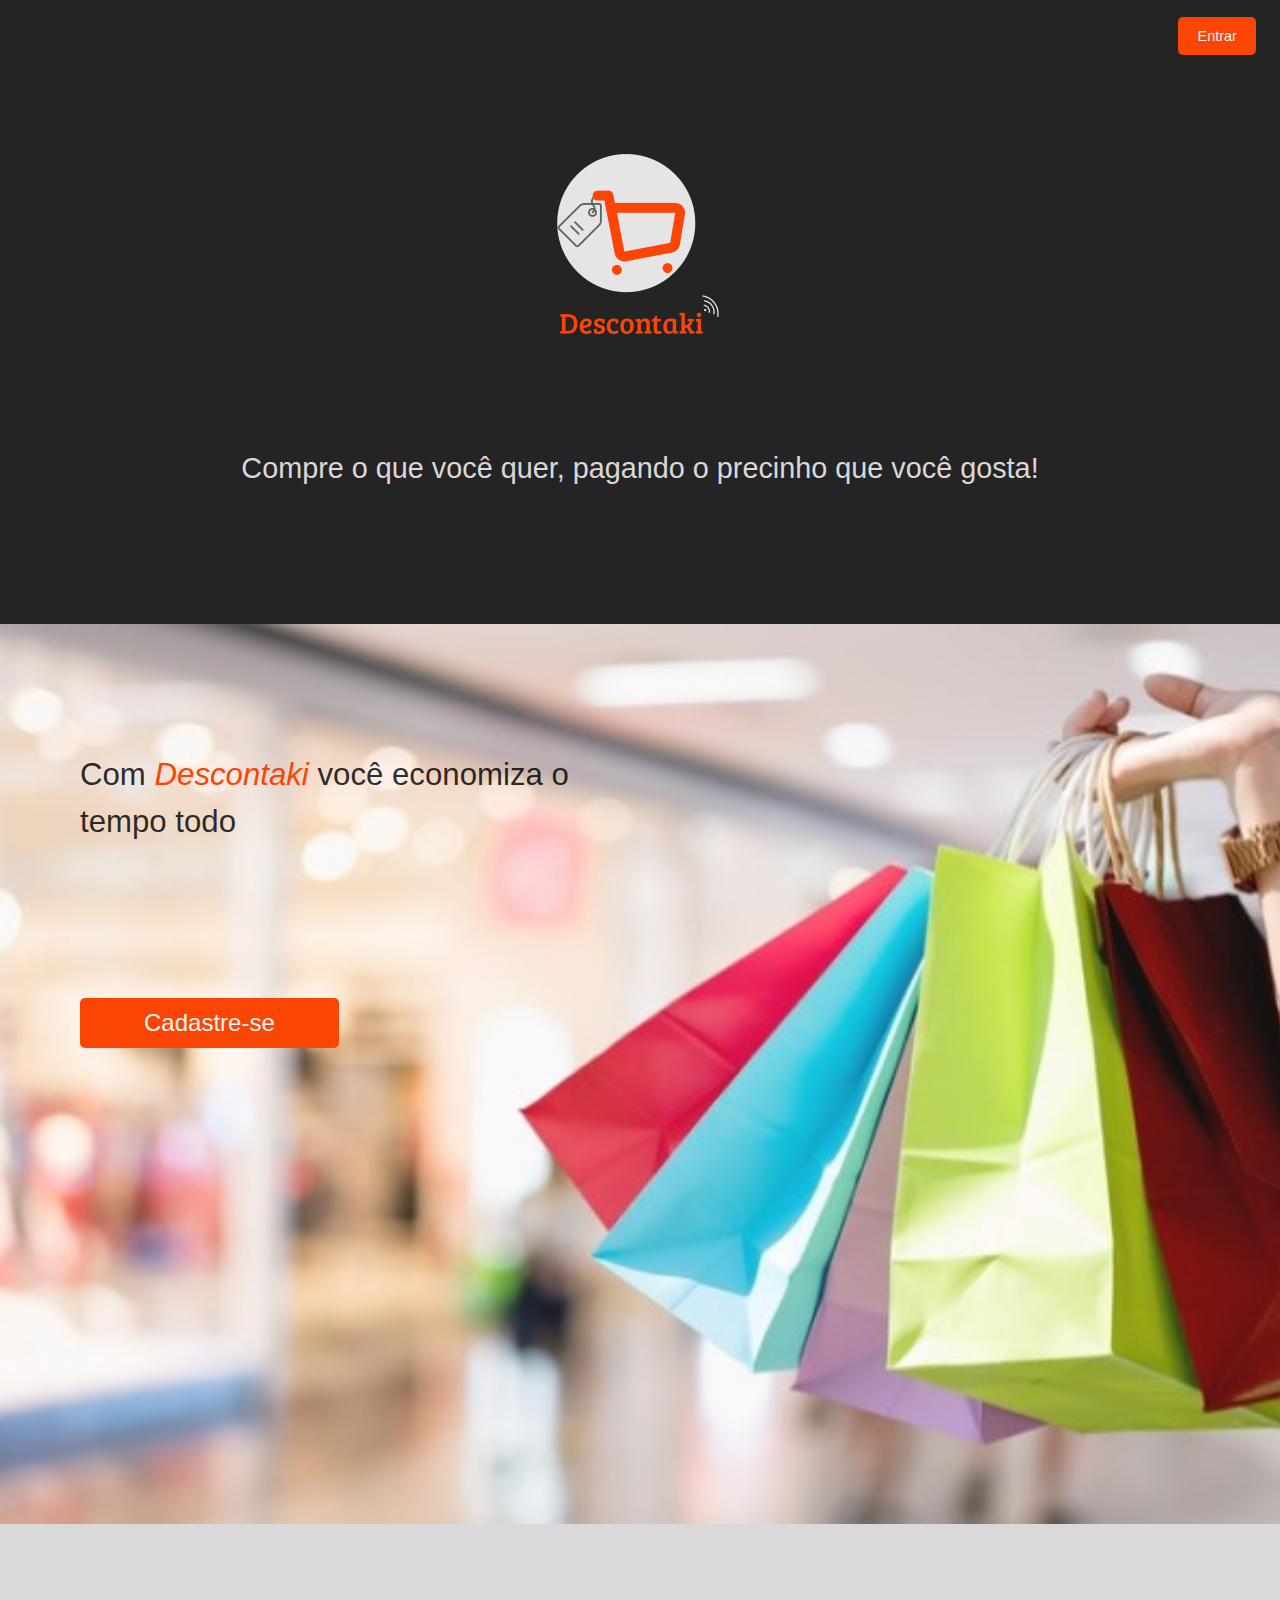
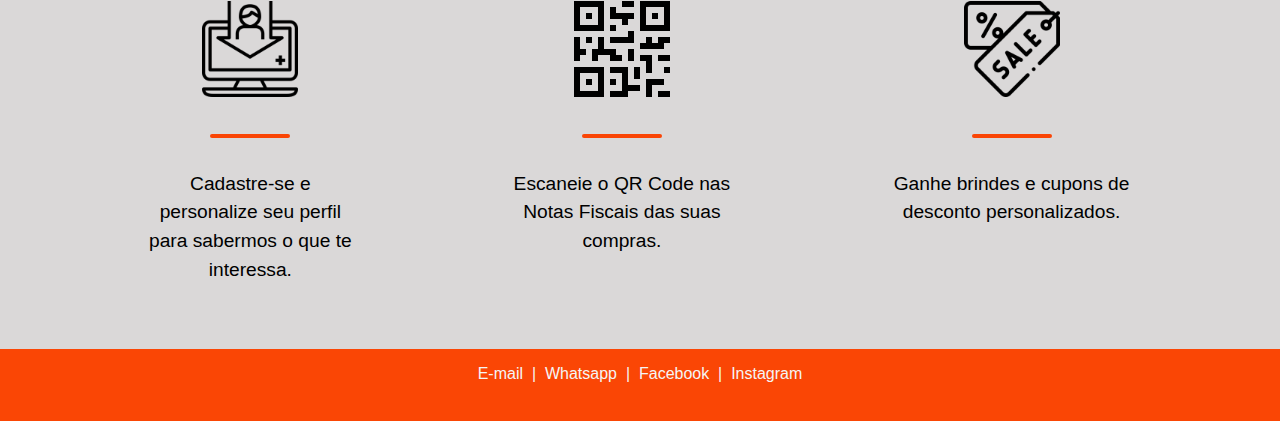
<file: DescontAki-master/index.html>
<!DOCTYPE html>
<html lang="pt-br">

<head>
    <meta charset="UTF-8">
    <meta name="viewport" content="width=device-width, initial-scale=1.0">

    <link href="./style/index.css" rel="stylesheet">
    <link href="./style/main.css" rel="stylesheet">
    <link rel="icon" href="img/Icon.png" type="image/x-icon" />

    <title>Descontaki</title>
</head>

<body>
    <header>
        <nav>
            <a class="btn1" href="./login.html">Entrar</a>
        </nav>
    </header>

    <section id="parte1">
        <div id="imgLogo">
            <img src="img/logo.png" alt="Descontaki">
        </div>
        <div id="msg">
            Compre o que você quer, pagando o precinho que você gosta!
        </div>
    </section>

    <section id="parte2">
        <div id="msg2">
            Com <span>Descontaki </span> você economiza o tempo todo
        </div>
        <a class="btn2" href="cadastro.html">Cadastre-se</a>
    </section>


    <section id="parte3">

        <div id="iconeCadastro">
            <img class="icones" src="./img/imgCadastro.png" alt="ícone promoção">
            <p class="txtIcones">Cadastre-se e personalize seu perfil para sabermos o que te interessa. </p>
        </div>
        <!-- Ícones feitos por <a href="https://www.flaticon.com/br/autores/ddara" title="dDara">dDara</a> from <a href="https://www.flaticon.com/br/" title="Flaticon"> www.flaticon.com</a> -->
        <div id="iconeCode">
            <img class="icones" src="./img/imgCode.png" alt="ícone eventos">
            <p class="txtIcones">Escaneie o QR Code nas Notas Fiscais das suas compras.</p>
        </div>
        <!-- Ícones feitos por <a href="https://www.flaticon.com/br/autores/pixelmeetup" title="Pixelmeetup">Pixelmeetup</a> from <a href="https://www.flaticon.com/br/" title="Flaticon"> www.flaticon.com</a> -->

        <div id="iconeCupons">
            <img class="icones" src="./img/imgCupons.png" alt="ícone cupons">
            <p class="txtIcones"> Ganhe brindes e cupons de desconto personalizados.</p>
        </div>

    </section>
   

    <footer>
        <a href="mailto:contatodescontaki@descontaki.com">E-mail </a> &nbsp;|&nbsp;
        <a href="https://api.whatsapp.com/send?phone=5581999999999&text=sua%20mensagem" target="_blank"> Whatsapp</a>
        &nbsp;|&nbsp;
        <a href="http://www.facebook.com.br" target="_blank"> Facebook </a> &nbsp;|&nbsp;
        <a href="http://www.instagram.com.br" target="_blank"> Instagram </a>
    </footer>

</body>

</html>
</file>
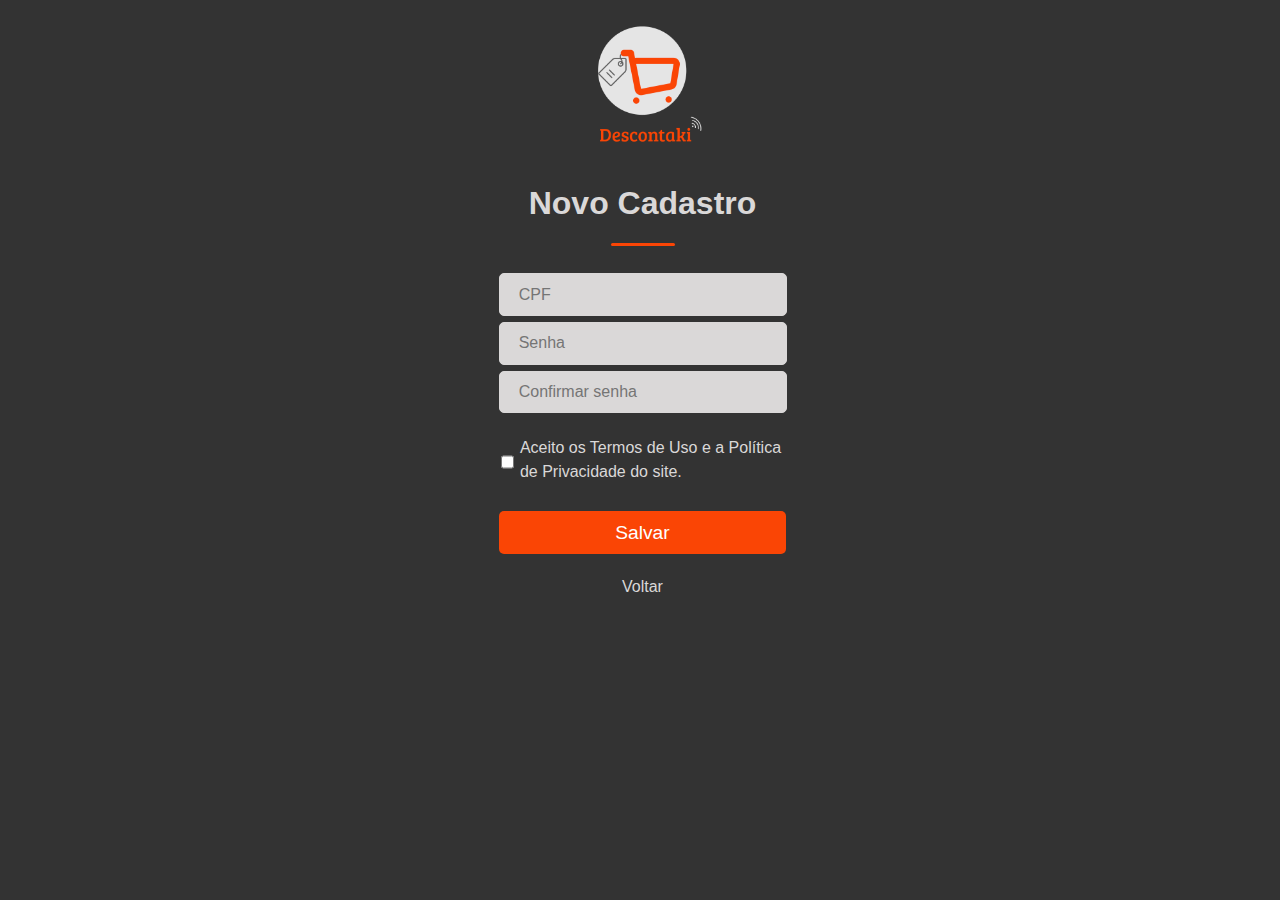
<file: DescontAki-master/cadastro.html>
<!DOCTYPE html>
<html lang="pt-br">

<head>
    <meta charset="UTF-8">
    <meta name="viewport" content="width=device-width, initial-scale=1.0">

    <link href="./style/main.css" rel="stylesheet">
    <link href="./style/loginEcadastro.css" rel="stylesheet">
    <link rel="icon" href="img/Icon.png" type="image/x-icon" />
    <link rel="stylesheet" href="./style/Modal.css">
    <link href="./style/global.css" rel="stylesheet">

    <title>Cadastro</title>
</head>

<body>
    <div id="loading">
        <img id="loading-image" src="img/load.gif" alt="Loading..." />
    </div>
    <div class="form">
        <div id="imgLogo">
            <img id="logo" src="img/logo.png" alt="Descontaki">
        </div>

        <h1>Novo Cadastro</h1>
        <input class="dados" type="text" name="cpf" data-js="cpf" id="CPF" placeholder="CPF"> <br>
        <input class="dados" id="senha" type="password" placeholder="Senha"> <br>
        <input class="dados" id="confirmarSenha" type="password" placeholder="Confirmar senha"> <br>
        <div id="divCheck">
            <input id="check" type="checkbox">
            <label for="check"> Aceito os Termos de Uso e a Política de Privacidade do site.</label>
        </div>

        <div id="divBtnLink">
            <a class="btnOrangeL" id="cadastrar" href="#">Salvar</a> <br>
        </div>
        <!--Inicio do modal-->
        <div id="modal-ativar" class="modal-container">
            <div class="modal">
                <div class="modal-body">
                    <h3 id="msgErro" class="subtitulo"></h3>
                </div>
            </div>
        </div>
        <!--Fim do modal-->
        <a class="links" href="login.html">Voltar</a><br><br>
    </div>
    <script src="./JS/mascaraCadastro.js"></script>
    <script src="./JS/cadastrar.js"></script>
</body>

</html>
</file>
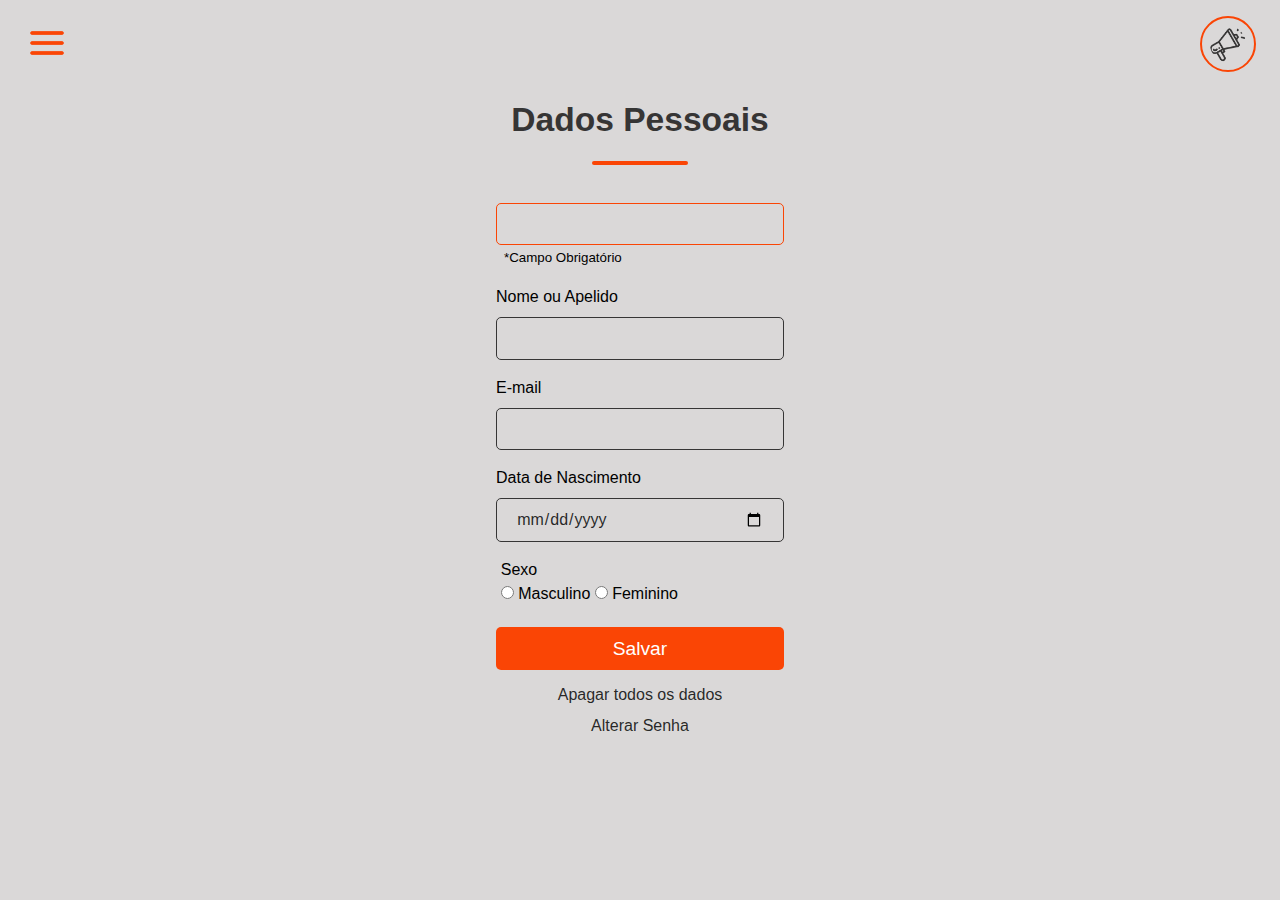
<file: DescontAki-master/dadosPessoais.html>
<!DOCTYPE html>
<html lang="pt-br">

<head>
    <meta charset="UTF-8">
    <meta name="viewport" content="width=device-width, initial-scale=1.0">
    
    <link href="./style/main.css" rel="stylesheet">
    <link href="./style/menu.css" rel="stylesheet">
    <link href="./style/dadosPessoais.css" rel="stylesheet">
    <link rel="icon" href="img/Icon.png" type="image/x-icon" />
    <link href="./style/global.css" rel="stylesheet">

    <title>Dados Pessoais</title>
</head>
<body onload="preencherCampos()">
    <div id="loading">
        <img id="loading-image" src="img/load.gif" alt="Loading..." />
    </div>
    
    <header>
        <input type="checkbox" id="checkMenu">
        <label id="labelCheckMenu" for="checkMenu">
            <img id="imgMenu" src="img/menu.png" alt="menu">
        </label>

        <nav>
            <ul>
                <li><a class="itensMenu" href="home.html">&nbsp;Início</a></li>
                <li>
                    <a class="itensMenu" href="notaFiscal.html">&nbsp;Incluir Nota Fiscal</a>
                </li>
                <li><a class="itensMenu" href="dadosPessoais.html">&nbsp;Dados Pessoais</a></li>
                <li><a class="itensMenu" href="meusCupons.html">&nbsp;Meus Cupons</a></li>
                <li><a class="itensMenu" href="minhasEconomias.html">&nbsp;Minhas Economias</a></li>
                <li><a class="itensMenu" href="login.html">&nbsp;Sair</a></li>
            </ul>
        </nav>
        
        <div id="divStorie">
            <button id="btnStorie" onclick="abrirStorie()">
                <img id="imgStorie" src="./img/imgStorie.png" alt="Stories">
            </button>
        </div>
        
    </header>
    <section id="centro">
        <h1>Dados Pessoais</h1>
        
        <div id="form">
            <div id="divCpf">
                <input id="cpf"class="camposForm" type="text" disabled> 
                <small>*Campo Obrigatório</small>
            </div>
            <div class="divLabelInput">
                <label for="nome">Nome ou Apelido</label>
                <input class="camposForm" id="nome" type="text"> 
            </div>
            <div class="divLabelInput">
                <label for="email">E-mail</label>          
                <input class="camposForm" id="email" type="email"> 
            </div>
            <div class="divLabelInput">
                <label for="nascimento">Data de Nascimento</label>
                <input class="camposForm" id="nascimento" type="date">
            </div>
            <div id="divSexo">
                <label for="sexo" id="sexo">Sexo</label> <br>
                <input type="radio" id="M" name="sexo" value="m" onchange="localStorage.setItem('sexo','M')"> Masculino
                <input type="radio" id="F" name="sexo" value="f" onchange="localStorage.setItem('sexo','F')"> Feminino
            </div>
            
            <div id="divBtnLink">
                <a class="btnOrangeL" onclick="salvarDados()">Salvar</a> <br>
            </div>
            <div class="separacao">
                <a class="links" href="#" onclick="limparDados()">Apagar todos os dados</a> <br>
            </div>
            <div class="separacao">
                <a class="links" href="#">Alterar Senha</a> <br>
            </div>
            
        </div>       
    </section>
    <footer></footer>
    <script src="./JS/dadosPessoais.js"></script>
    <script src="./JS/storie.js"></script>
</body>
</html>
</file>
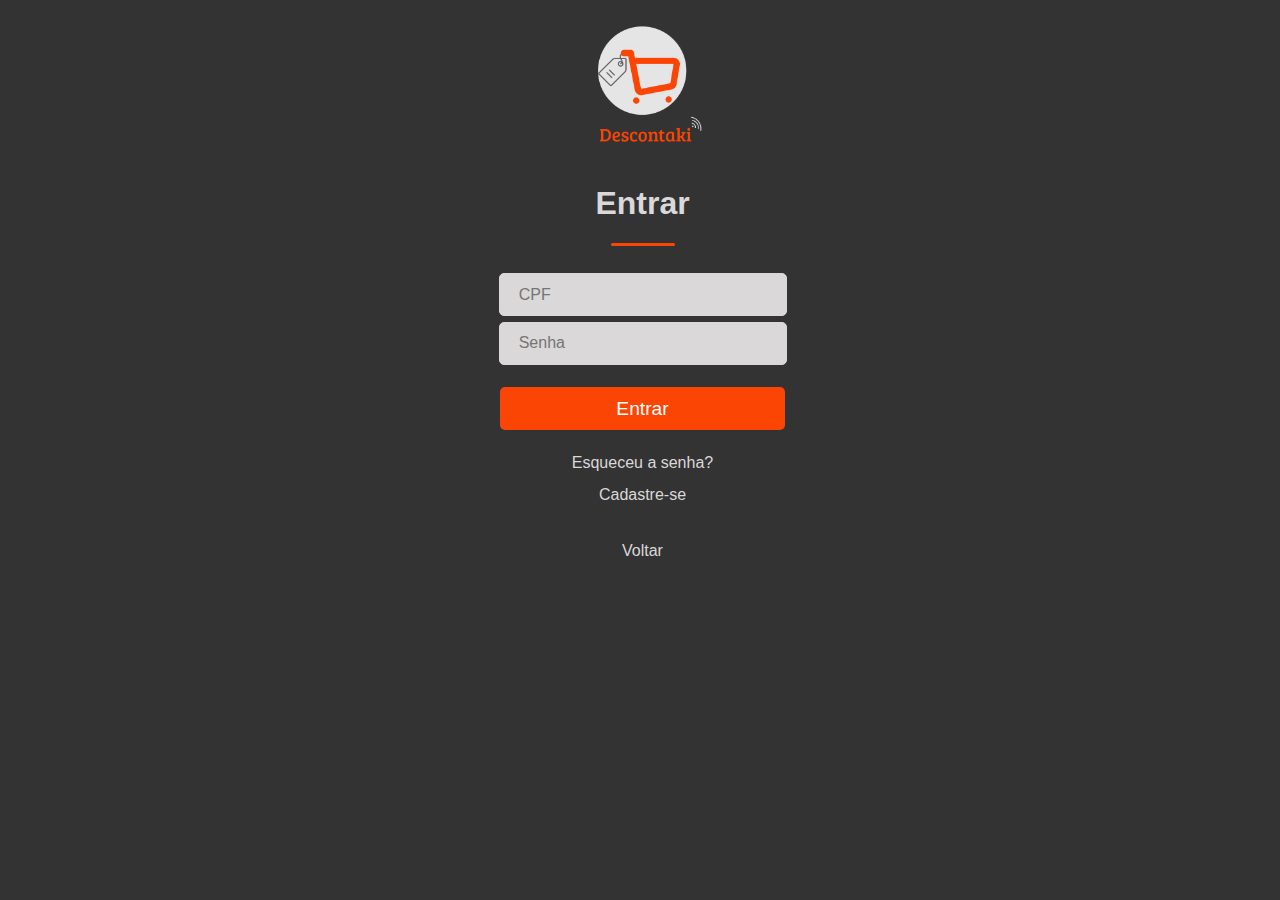
<file: DescontAki-master/login.html>
<!DOCTYPE html>
<html lang="pt-br">

<head>
    <meta charset="UTF-8">
    <meta name="viewport" content="width=device-width, initial-scale=1.0">
    
    <link href="./style/main.css" rel="stylesheet">
    <link href="./style/loginEcadastro.css" rel="stylesheet">
    <link rel="stylesheet" href="./style/Modal.css">
    <link rel="icon" href="img/Icon.png" type="image/x-icon" />
    <link href="./style/global.css" rel="stylesheet">

    <title>Login</title>
</head>

<body>
    <div id="loading">
        <img id="loading-image" src="img/load.gif" alt="Loading..." />
    </div>
    <div class="form">
    <div id="imgLogo">                                  
        <img id="logo"src="img/logo.png" alt="Descontaki">                    
    </div>
   
   
        <h1>Entrar</h1>
        <input class="dados" type="text" name="cpf" data-js="cpf" id="CPF" placeholder="CPF"> <br>
        <input class="dados" type="password" id="senha" placeholder="Senha"> <br>
        <div id="divBtnLink">
            <a class="btnOrangeL" id="logar" href="#">Entrar</a> <br>
        </div>
        <div class="separacao"><a class="links" href="#">Esqueceu a senha?</a> <br></div>
        <div class="separacao"><a class="links" href="cadastro.html">Cadastre-se</a><br><br></div>
        <div class="separacao"><a class="links" href="index.html">Voltar</a><br></div>
        <!--Inicio do modal-->
        <div id="modal-ativar" class="modal-container">
            <div class="modal">
                <div class="modal-body">
                    <h3 id="msgErro" class="subtitulo"></h3>
                </div>
            </div>
        </div>
        <!--Fim do modal-->
    </div> 
    <script src="./JS/mascaraLogin.js"></script>
    <script src="./JS/logar.js"></script>
</body>

</html>
</file>
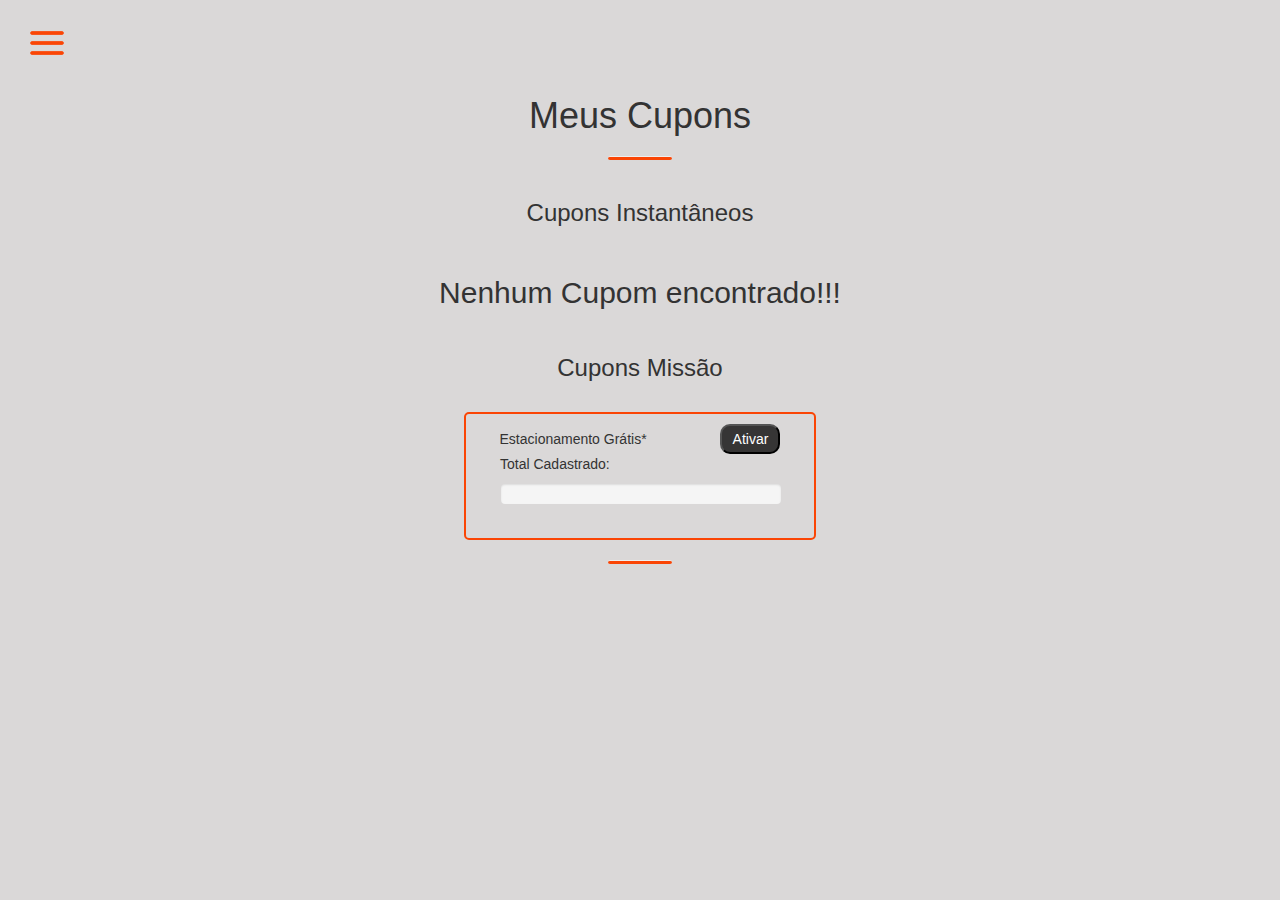
<file: DescontAki-master/meusCupons.html>
<!DOCTYPE html>
<html lang="pt-br">

<head>
    <meta charset="UTF-8">
    <meta name="viewport" content="width=device-width, initial-scale=1.0">

    <link href="./style/main.css" rel="stylesheet">
    <link href="./style/menu.css" rel="stylesheet">
    <link href="./style/meusCupons.css" rel="stylesheet">
    <link rel="icon" href="img/Icon.png" type="image/x-icon" />
    <link rel="stylesheet" href="https://maxcdn.bootstrapcdn.com/bootstrap/3.4.1/css/bootstrap.min.css">
    <link href="./style/global.css" rel="stylesheet">
    <script src="https://ajax.googleapis.com/ajax/libs/jquery/3.5.1/jquery.min.js"></script>
    <script src="https://maxcdn.bootstrapcdn.com/bootstrap/3.4.1/js/bootstrap.min.js"></script>

    <title>Meus Cupons</title>
</head>

<body>
    <div id="loading">
        <img id="loading-image" src="img/load.gif" alt="Loading..." />
    </div>
    <header>
        <input type="checkbox" id="checkMenu">
        <label id="labelCheckMenu" for="checkMenu">
            <img id="imgMenu" src="img/menu.png" alt="menu">
        </label>

        <nav id="navMenu">
            <ul>
                <li><a class="itensMenu" href="home.html">&nbsp;Início</a></li>
                <li>
                    <a class="itensMenu" href="notaFiscal.html">&nbsp;Incluir Nota Fiscal</a>
                </li>
                <li><a class="itensMenu" href="dadosPessoais.html">&nbsp;Dados Pessoais</a></li>
                <li><a class="itensMenu" href="meusCupons.html">&nbsp;Meus Cupons</a></li>
                <li><a class="itensMenu" href="minhasEconomias.html">&nbsp;Minhas Economias</a></li>
                <li><a class="itensMenu" href="login.html">&nbsp;Sair</a></li>
            </ul>
        </nav>

    </header>
    <section id="centro">
        <div id="inst">
            <h1 id="title">Meus Cupons</h1>
            <hr>
            <h3>Cupons Instantâneos</h3>
            <br>
    </section>
    <div class="couponsMissions">
        <h3>Cupons Missão</h3>
        <br>
        <div class="contentCouponMissios">
            <label>Estacionamento Grátis*</label>
            <button id="generateCode" onclick="generateCode()">Ativar</button>
            <br>
            <label id="amount">Total Cadastrado: <strong id="totalCadastrado"></strong></label>
            <div class="container">
                <div class="progress">
                    <div class="progress-bar progress-bar-striped progress-bar-animated" role="progressbar">
                    </div>
                </div>
            </div>
            <strong id="goalValue"></strong>
            <div id="showCode"></div>
        </div>
    </div>
    <hr>

    <footer></footer>
    <script src="./JS/meusCupons.js"></script>
    <script src="./JS/storie.js"></script>
</body>

</html>
</file>
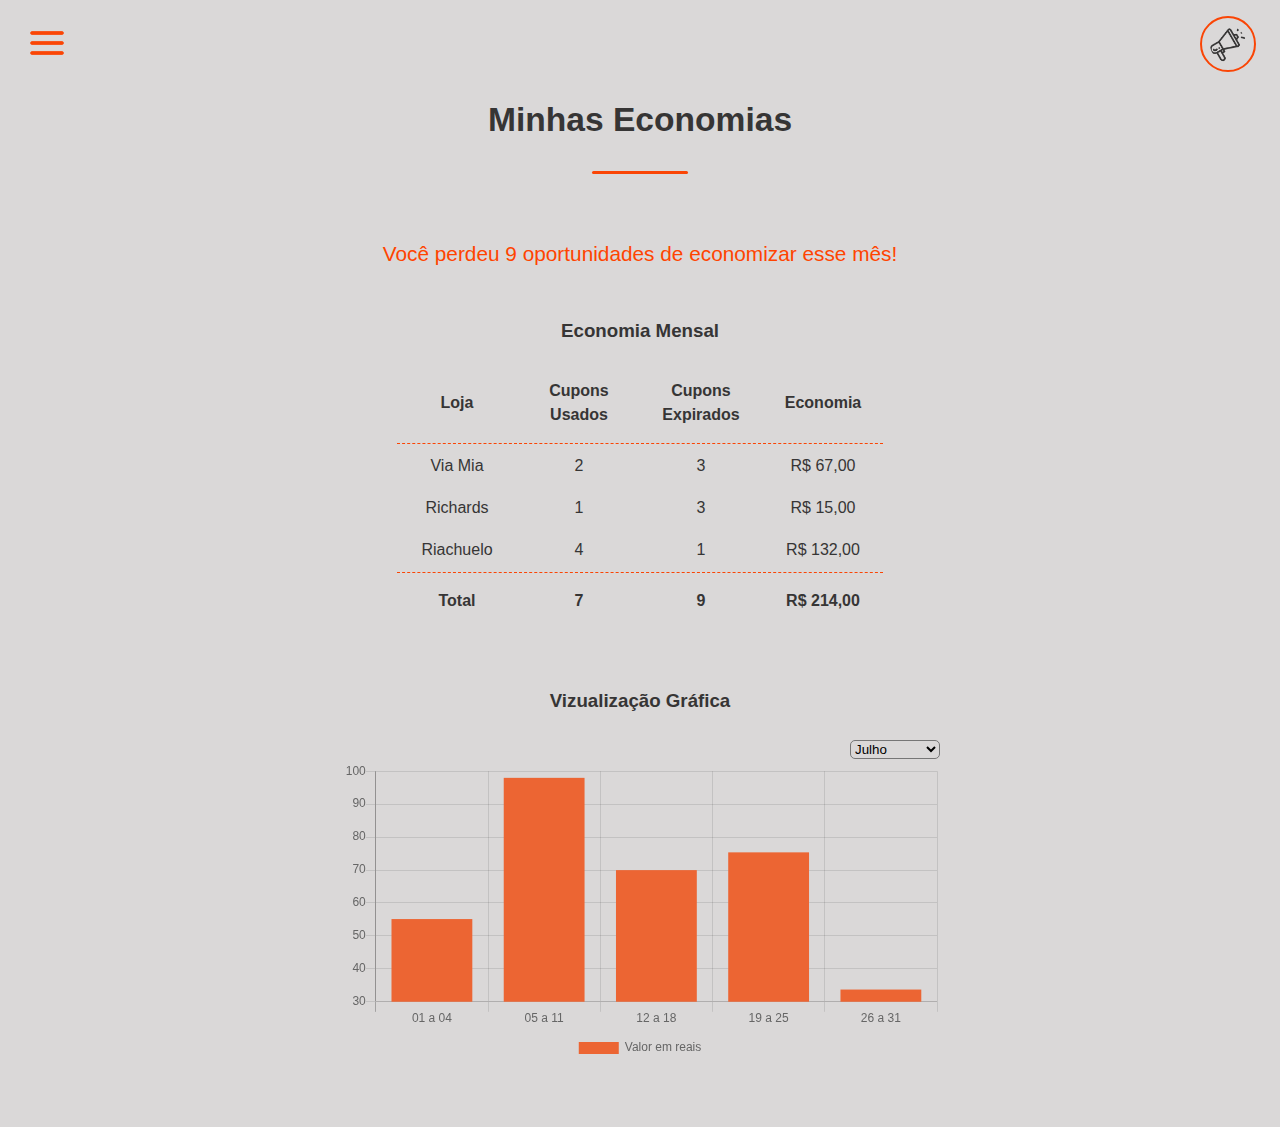
<file: DescontAki-master/minhasEconomias.html>
<!DOCTYPE html>
<html lang="pt-br">

<head>
    <meta charset="UTF-8">
    <meta name="viewport" content="width=device-width, initial-scale=1.0">
    
    <link href="./style/main.css" rel="stylesheet">
    <link href="./style/menu.css" rel="stylesheet">
    <link href="./style/minhasEconomias.css" rel="stylesheet">
    <link rel="stylesheet" href="./style/grafico2.css">
    <link rel="icon" href="img/Icon.png" type="image/x-icon" />

    <title>Minhas Economias</title>
</head>
<body>
    <header>
        <input type="checkbox" id="checkMenu">
        <label id="labelCheckMenu" for="checkMenu">
            <img id="imgMenu" src="img/menu.png" alt="menu">
        </label>

        <nav>
            <ul>
                <li><a class="itensMenu" href="home.html">&nbsp;Início</a></li>
                <li>
                    <a class="itensMenu" href="notaFiscal.html">&nbsp;Incluir Nota Fiscal</a>
                </li>
                <li><a class="itensMenu" href="dadosPessoais.html">&nbsp;Dados Pessoais</a></li>
                <li><a class="itensMenu" href="meusCupons.html">&nbsp;Meus Cupons</a></li>
                <li><a class="itensMenu" href="minhasEconomias.html">&nbsp;Minhas Economias</a></li>
                <li><a class="itensMenu" href="login.html">&nbsp;Sair</a></li>
            </ul>
        </nav>

        <div id="divStorie">
            <button id="btnStorie" onclick="abrirStorie()">
                <img id="imgStorie" src="./img/imgStorie.png" alt="Stories">
            </button>
        </div>    
    </header>
    <section id="centro">
        <h1>Minhas Economias</h1>
        <h4 class="blinking">Você perdeu 9 oportunidades de economizar esse mês!</h4>
        <div id="divTabela"> 
            <table>
                <caption><h3>Economia Mensal</h3></caption>
                <thead>
                    <th> Loja </th>
                    <th> Cupons Usados </th>
                    <th> Cupons Expirados </th>
                    <th> Economia </th>
                </thead>
                <tr>
                    <td> Via Mia </td>
                    <td>2</td>
                    <td>3</td>
                    <td>R$ 67,00</td>
                    
                </tr>
                <tr>
                    <td> Richards </td>
                    <td>1</td>
                    <td>3</td>
                    <td>R$ 15,00</td>

                </tr>
                <tr>
                    <td> Riachuelo </td>
                    <td>4</td>
                    <td>1</td>
                    <td>R$ 132,00</td>
                </tr>
                <tfoot>
                    <td> Total </td>
                    <td>7</td>
                    <td>9</td>
                    <td>R$ 214,00</td>
                </tfoot>
            </table> 
        </div>
        
        <div class="container">
            <h3>Vizualização Gráfica</h3> <br>
            <select name="meses" id="meses">
                <option value="01">Janeiro</option>
                <option value="02">Fevereiro</option>
                <option value="03">Março</option>
                <option value="04">Abril</option>
                <option value="05">Maio</option>
                <option value="06">Junho</option>
                <option value="07">Julho</option>
                <option value="08">Agosto</option>
                <option value="09">Setembro</option>
                <option value="10">Outubro</option>
                <option value="11">Novembro</option>
                <option value="12">Dezembro</option>
            </select>
            <canvas id="chart"></canvas>
        </div>  
    </section>

    <footer></footer>
    <script src="./JS/storie.js"></script>
    <script src="./JS/Chart.js"></script>
    <script src="JS/grafico2.js"></script>    
</body>
</html>
</file>
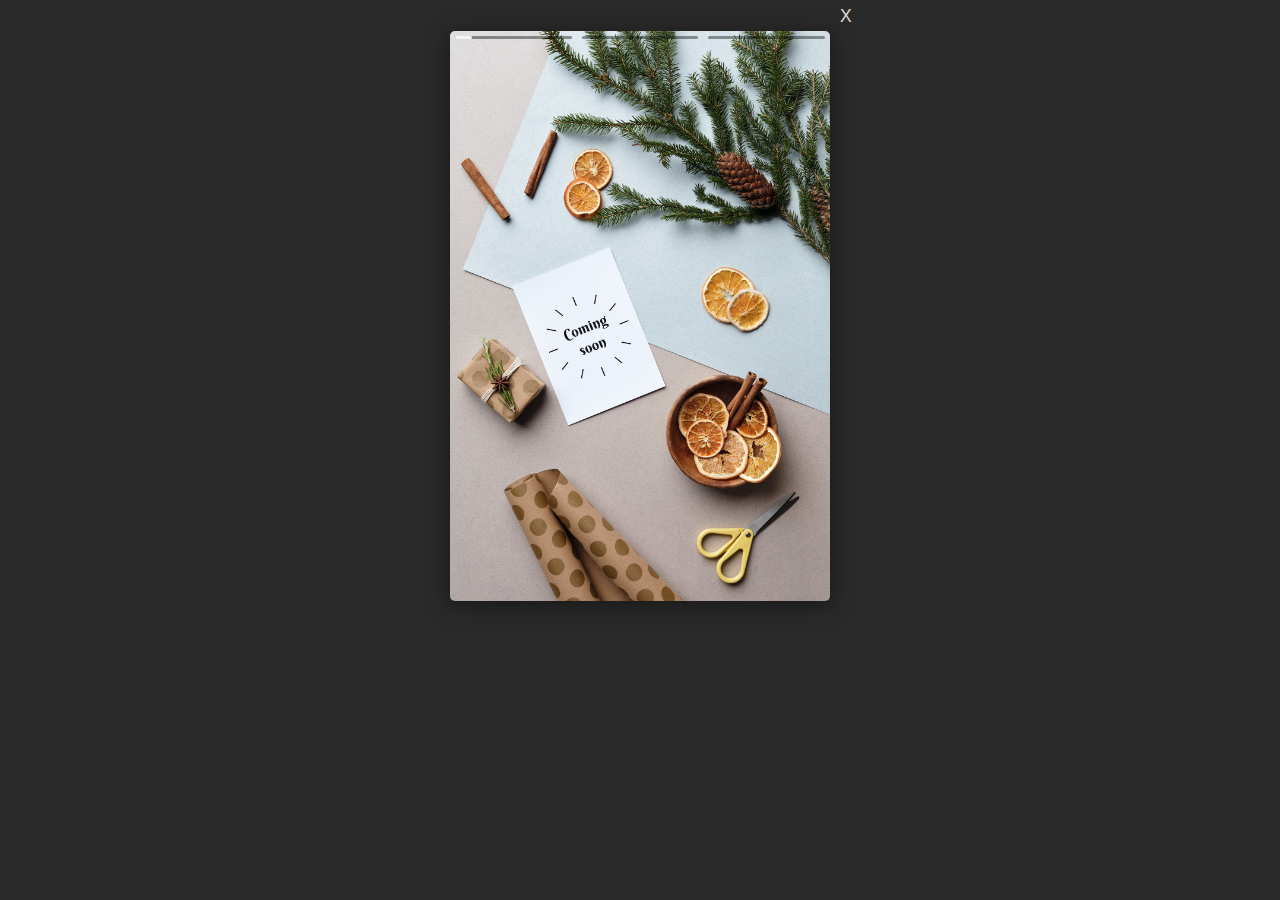
<file: DescontAki-master/storie.html>
<!DOCTYPE html>
<html lang="pt-br">

<head>
    <meta charset="UTF-8">
    <meta name="viewport" content="width=device-width, initial-scale=1.0">
    
    <link href="./style/main.css" rel="stylesheet">
    <link href="./style/storie.css" rel="stylesheet">
    <link rel="icon" href="img/Icon.png" type="image/x-icon" />

    <title>Stories</title>
</head>


<body>
    <div id="divSair">
        <a class="sair" href="#" onClick="sairStorie()"> X </a> 
    </div>
    <div id="slide1" class="slides">
       
        <div class="itensSlides">
            <img src="./img/storie1.jpg" alt="Evento">
            <img src="./img/storie2.jpg" alt="Show">
            <img src="./img/storie3.jpg" alt="Liquidação">
        </div>

        <nav class="navSlide">
            <div class="progressoSlide"></div>
            <button class="anterior">Proximo</button>
            <button class="proximo">Anterior</button>
        </nav>
    </div>
</body>


<script src="./JS/storie.js"></script>
</html>
</file>
<file: DescontAki-master/style/index.css>
/* Barra Superior */

nav {
    background-color: var(--color-grey-darker);
    height: 5rem;
    padding: 1.5rem;
    text-align: right;
}

a.btn1 {
    font-size: 90%;
    font-weight: 500;
    background-color: var(--color-orange);
    padding: 0.7rem 1.2rem;
    border-radius: 5px;
    border: none;
    margin-top: 3rem;
}

a:hover, a.btn1:hover, a.btn2:hover {
    background-color: var(--color-orange-lighter);
    text-decoration: underline;
}

/* Parte 1  */

section#parte1 {
    height: 34rem;
    background-color: var(--color-grey-darker);
    clear: both;
}

div#imgLogo {
    text-align: center;
    padding-top: 4rem;
    padding-bottom: 3rem;
}

div#msg {
    color: var(--color-grey-lighter);
    margin: 3rem auto;
    font-size: 1.8rem;
    width: 80vw;
    text-align: center;
}

/* Parte 2 */

section#parte2 {
    background-image: url(../img/compras.jpg);
    background-size: cover;
    background-position: center;
    height: 100vh;
    font-size: 150%;
}

span {
    color: var(--color-orange);
    font-style: italic;
}

a.btn2 {
    font-size: 100%;
    background-color: var(--color-orange);
    padding: 0.7rem 4rem;
    border-radius: 5px;
    border: none;
    margin: 5rem;
}

div#msg2 {
    color: var(--color-grey-darker);
    font-size: 130%;
    padding: 8rem 0 10rem 5rem;
    width: 45%;
}

/* Parte 3  */

section#parte3 {
    width: 90vw;
    margin: auto;
    display: grid;
    grid-template: auto / auto auto auto;
    padding: 4rem 0;
    clear: both; 
}

img.icones {
    height: 6rem;
    margin-bottom: 3rem;
    margin: 0.8rem auto;
}

.txtIcones:before {
    content: "";
    display: block;
    width: 5rem;
    height: 0.2rem;
    background-color: var(--color-orange);
    margin: 1rem auto 2rem;
    border-radius: 5px;
}

#iconeCadastro {
    justify-self: center;
    text-align: center;
    max-width: 60%;
    font-size: 120%;
}

#iconeCode {
    justify-self: center;
    text-align: center;
    max-width: 60%;
    font-size: 120%;
}

#iconeCupons {
    justify-self: center;
    text-align: center;
    max-width: 60%;
    font-size: 120%;
}

/*Rodapé*/

footer {
    display: block;
    height: 8vh;
    clear: both;
    background-color: var(--color-orange-light);
    color: whitesmoke;
    font: bold;
    text-align: center;
    padding: 0.8rem;
}

/* Responsividade */

@media screen and (max-width:1200px) {
    a.btn2 {
        margin-left: 2rem;
    }
    div#msg2 {
        width: 50%;
        padding: 7rem 2rem 12rem;
    }
}

@media screen and (max-width:1000px) {
    div#msg {
        width: 70%;
        font-size: 1.6rem;
        margin-top: 1.5rem;
    }
    a.btn2 {
        font-size: 100%;
        margin-left: 2rem;
    }
    div#msg2 {
        width: 60%;
        padding: 6rem 2rem 12rem;
    }
}

@media screen and (max-width:600px) {
    div#msg {
        width: 90%;
        font-size: 1.5rem;
        margin-top: 0.5rem;
    }
    section#parte2 {
        height: 110vh;
    }
    div#msg2 {
        width: 70%;
        padding: 6rem 2rem 12rem;
    }
    a.btn2 {
        margin-left: 1rem;
        padding: 0.7rem 3rem;
        font-size: 90%;
    }
}
</file>
<file: DescontAki-master/style/main.css>
/* Geral */

:root {
    --color-grey-lighter: #dad8d8;
    --color-grey-ligth: #686c6d;
    --color-grey-dark: rgb(54, 53, 53);
    --color-grey-darker: #000000d5;
    --color-orange-lighter: #ec6533;
    --color-orange-light: #fa4605;
    --color-orange: #fa4505;
    font-size: 100%;
}

* {
    margin: 0;
    padding: 0;
    box-sizing: border-box;
    font-family: Arial, Helvetica, sans-serif
}

a{
    text-decoration: none;
    color: whitesmoke;
}

body {
    background-color: var(--color-grey-lighter);
    line-height: 1.5;
}
</file>
<file: DescontAki-master/style/loginEcadastro.css>
body {
    background-color: rgba(0, 0, 0, .80);
}
div#imgLogo {
    text-align: center; 
    margin-top: 20px;
}

img#logo{
    margin-left:1rem ;
    height: 8rem;
}

div.form{
    text-align: center;  
    margin: auto;
    max-width: 40rem;
    padding: 0px 0px 5px 5px;
    border-radius: 30px;
}

h1{
   color: var(--color-grey-lighter);
   margin: 1.5rem;
}

h1:after{
    content: "";
    display: block;
    background-color: var(--color-orange);
    height: 0.2rem;
    width: 4rem;
    border-radius: 5px;
    margin: 1rem auto;
}

input.dados{
    font-family: Arial, Helvetica, sans-serif;
    color: var(--color-grey-dark);
    background-color: var(--color-grey-lighter);
    font-size: 100%;
    width: 18rem;
    border: 1px solid var(--color-grey-lighter);
    padding: 0.7rem 1.2rem;
    border-radius: 5px;
    margin: 0.2rem;
}

.btnOrangeL{
    font-size: 120%;
    color: white;
    background-color: var(--color-orange);
    padding: 0.7rem 7.3rem;
    border-radius: 5px;
    border: none;
    text-decoration: none;
}

#divBtnLink{
    padding: 1.7rem 0;
}

.btnOrangeL:hover{
    background-color: var(--color-orange-lighter);
    text-decoration: underline;
}

.separacao{
    margin-bottom: 0.5rem;
}

a.links{
    color: var(--color-grey-lighter);
    text-decoration: none;
}

a.links:hover{
    text-decoration: underline;
}

label{
    color: var(--color-grey-lighter);   
}

#divCheck{
    margin-top: 0.7rem;
    padding: 0.5rem 0rem;
    text-align: left;
    width: 300px;
    display: inline-flex;
}

#check{
    margin: 0.3rem 0.4rem 0 0.5rem;
}
</file>
<file: DescontAki-master/style/Modal.css>
.modal-container {
    width: 100vw;
    height: 100vh;
    position: fixed;
    top: 0px;
    left: 0px;
    z-index: 2000;
    display: none;
    justify-content: center;
    align-items: center;
    background-color: rgba(0, 0, 0, .75);
}

.modal-body {
    text-align: center;
    margin-top: -50px;
    padding: 0 10px;
    margin-bottom: 50px;
}

.modal-footer {
    text-align: center;
}

.modal-container.mostrar {
    display: flex;
}

.modal {
    background-color: rgba(214, 198, 198, 0.9);
    min-width: 300px;
    padding: 80px 60px 20px 60px;
    position: relative;
    border-radius: 5px;
}

@keyframes modal {
    from {
        opacity: 0;
        transform: translate3d(0, -100px, 0);
    }
    to {
        opacity: 1;
        transform: translate3d(0, 0, 0);
    }
}

.mostrar .modal {
    animation: modal .6s;
}

.fechar {
    position: absolute;
    font-size: 1.2em;
    top: -20px;
    right: -20px;
    width: 30px;
    height: 30px;
    border-radius: 50%;
    background-color: white;
    color: black;
    cursor: pointer;
    box-shadow: 0 4px 4px black;
}
</file>
<file: DescontAki-master/style/global.css>
#loading {
	width: 100%;
	height: 100%;
	position: fixed;
	display: none;
	opacity: 100%;
	background-color: #fff6f667;
	z-index: 999;
    margin: -20px 0 0 0;
}

#loading-image {
	width: 150px;
    border-radius: 10px;
	position: absolute;
	top: 300px;
	left: 50%;
	margin-right: -50%;
	transform: translate(-50%, -50%);
}
</file>
<file: DescontAki-master/style/menu.css>
body {
	position: relative;
	height: 100%;
}

/*Imagem Menu*/

#checkMenu {
	margin: 40px;
	position: fixed;
}

#imgMenu {
	height: 40px;
	position: fixed;
	margin: 8px 0 0px 12px;
}

label#labelCheckMenu {
	padding: 15px;
	position: absolute;
	z-index: 2;
}

input[type="checkbox"] {
	display: none;
}

input[type="checkbox"]:checked ~ nav {
	transform: translateX(250px);
}

/*Navegação Menu*/

nav {
	background-color: var(--color-grey-darker);
	width: 250px;
	left: -250px;
	height: 100%;
	position: fixed;
	transition: all .5s;
	float: left;
	z-index: 1;
}

ul {
	list-style: none;
	position: absolute;
	top: 70px;
	width: 100%;
	height: 90%;
	margin: 30px 0 0 0;
	/* margin-bottom: -5rem; */
}

a.itensMenu {
	display: block;
	padding: 20px 24px;
	font-size: 120%;
	font-weight: 500;
	color: var(--color-grey-lighter);
}

a.itensMenu:hover {
	background-color: var(--color-grey-dark);
	color: var(--color-orange);
}

/*Stories*/

#divStorie {
	text-align: right;
	padding: 1rem 1.5rem;
}

#imgStorie {
	height: 3.5rem;
	border-radius: 50%;
	padding: 0.5rem;
	border: 2px solid var(--color-orange);
}

#btnStorie {
	border: none;
	border-radius: 50%;
	background-color: var(--color-grey-lighter);
	outline: 0;
	cursor: pointer;
}

/*Rodapé*/

footer {
	height: 40px;
}
</file>
<file: DescontAki-master/style/dadosPessoais.css>
section#centro{
    text-align: center;
}

h1{
    font-size: 2.1rem;
    color: var(--color-grey-dark);
}

h1:after{
    content: "";
    display: block;
    background-color: var(--color-orange);
    height: 0.2rem;
    width: 6rem;
    border-radius: 5px;
    margin: 1rem auto 1.9rem;
}

div#form{
    max-width: 18rem;
    text-align: left;
    margin: auto;
}
small{
    padding-left:0.5rem;
}

#divCpf{
    margin-bottom:0.5rem;
}

#cpf{
    border: 1px solid var(--color-orange);
}

.divLabelInput{
    margin:1rem 0;
}

.camposForm{
    font-family: Arial, Helvetica, sans-serif;
    color: var(--color-grey-darker);
    background-color: var(--color-grey-lighter);
    font-size: 100%;
    width: 18rem;
    border: 1px solid var(--color-grey-dark);
    padding: 0.7rem 1.2rem;
    border-radius: 5px;
    margin-top: 0.5rem;
     
}

input:-webkit-autofill,
input:-webkit-autofill:hover,
input:-webkit-autofill:focus,
input:-webkit-autofill:active {
    -webkit-transition-delay: 9999s;
    -webkit-transition: color 9999s ease-out, background-color 9999s ease-out;
}

#divSexo{
    padding: 0rem 0 1.3rem 0.3rem;
}

input#masc {
    margin-left: 2rem;
    margin-top:0.6rem;
}

input#fem {
    margin-left: 2rem;
}

.btnOrangeL{
    font-size: 120%;
    color: white;
    background-color: var(--color-orange);
    border-bottom: 1px solid var(--color-grey-dark);
    border-radius: 5px;
    border: none;
    text-decoration: none;
    padding: 0.7rem 7.3rem;
    cursor: pointer;
}

#divBtnLink{
    padding: 0.5rem 0 0.8rem;
}

.btnOrangeL:hover{
    background-color: var(--color-orange-lighter);
    text-decoration: underline;
}

.separacao{
    margin: 0.4rem 0;
    text-align: center;
}

a.links{
    color: var(--color-grey-darker);
    text-decoration: none;
}

a.links:hover{
    text-decoration: underline;
}
</file>
<file: DescontAki-master/style/meusCupons.css>
body {
	background-color: var(--color-grey-lighter) !important;
	overflow-x: hidden;
}
section#centro {
	text-align: center !important;
}

h1 {
	font-size: 2.1rem;
	color: var(--color-grey-dark);
}
h1#title {
	margin: 80px 0 0 0;
}

ul {
	top: 100px;
}

/* h1:after {
	content: "";
	display: block;
	background-color: var(--color-orange);
	height: 0.2rem;
    width: 4rem;
	border-radius: 5px;
	margin: 1.6rem auto 2.5rem;
} */

h4 {
	font-size: 1.5rem;
	color: var(--color-grey-dark);
	margin: 10px 1rem;
}

div#inst {
	margin: auto;
	padding: 1rem 0;
	flex-wrap: wrap;
	justify-content: center;
	width: 30rem;
	display: grid;
}

div.cupomInst {
	width: 22rem;
	margin: 0.5rem;
	padding: 0.5rem;
	border-radius: 5px;
	position: relative;
	border: 2px solid var(--color-orange);
	font-size: 110%;
}

div.txtCupInst {
	display: flex;
	float: left;
	width: 15rem;
	text-align: left;
	padding-left: 0.7rem;
	margin-bottom: 1rem;
}

div.btnCup {
	display: flex;
	float: right;
	align-items: center;
	position: absolute;
	top: 1rem;
	right: 0.5rem;
	padding: 0.4rem 0.6rem;
	background-color: var(--color-orange);
	color: white;
	border-radius: 5px;
	font-size: 90%;
	cursor: pointer;
}

.numCupom {
	color: var(--color-orange);
	height: 2rem;
	clear: both;
	padding-top: 0.2rem;
	width: 16rem;
	display: none;
	margin: 0.5rem auto;
	text-align: center;
	border-radius: 5px;
	border: 1px dashed var(--color-grey-darker);
}

div#missao {
	margin: auto;
	padding: 1rem 0;
	display: flex;
	flex-wrap: wrap;
	justify-content: center;
	font-size: 110%;
	width: 30em;
}

div.cupomMissao {
	width: 22rem;
	margin: 0.5rem;
	padding: 0.5rem;
	border-radius: 5px;
	position: relative;
	border: 2px solid var(--color-orange);
	text-align: left;
}

div.txtCupMis {
	display: flex;
	float: left;
	width: 18rem;
	text-align: left;
	padding-left: 0.7rem;
}

div.btnCupInativo {
	display: flex;
	float: right;
	align-items: center;
	position: absolute;
	top: 1rem;
	right: 0.5rem;
	padding: 0.3rem 0.5rem;
	border: 2px solid var(--color-orange-lighter);
	color: var(--color-orange-lighter);
	border-radius: 5px;
	font-size: 90%;

	/* rgba(255, 255, 255, 0.89); para se colocar opaco */
}

small {
	padding: 0 0.6rem;
	font-size: 80%;
}

.divSmall {
	text-align: right;
}

.barraProgresso {
	margin: 1.5rem 0 0 0.5rem;
	height: 1.5rem;
	border: 2px solid var(--color-grey-dark);
	border-radius: 10px;
	display: flex;
}

.preencherProgresso {
	background-color: var(--color-grey-dark);
	width: 40%;
	border-radius: 4px;
}

.progressoConcluido {
	background-color: var(--color-grey-dark);
	width: 100%;
	border-radius: 3px;
}

.separacao {
	margin: 2rem 0;
}
.itensMenu {
	text-decoration: none !important;
}
a.links {
	color: var(--color-grey-darker);
	text-decoration: none;
	font-size: 120%;
}

a.links:hover {
	text-decoration: underline;
}

@media screen and (max-width: 1150px) {
	div#inst {
		width: 30rem;
		/* background-color: white;   */
	}
	div#missao {
		width: 30rem;
		/* background-color: white;   */
	}
}

.couponsMissions {
	text-align: center !important;
}
.couponsMissions label {
	font-weight: normal;
}

.couponsMissions button {
	width: 60px;
	height: 30px;
	border-radius: 10px;
	margin: 0 0 0 70px;
	background-color: var(--color-grey-dark);
	color: #fff;
}
.couponsMissions button:disabled {
	background-color: transparent;
	border: 1px solid;
	color: var(--color-grey-dark);
	width: 60px;
}
#goalValue {
	margin: 0 0 0 212px;
	font-size: 12px;
}

#amount {
	margin: 0 0px 0 24px;
    text-align: initial;
    display: flex;
}
.progress {
	width: 280px;
	margin-bottom: 4px !important;
	margin: 10px 0 0px 10px;
}
.contentCouponMissios {
	border: 2px solid var(--color-orange);
	border-radius: 5px;
	width: 352px;
	height: 100%;
	display: inline-block;
	padding: 10px;
}
hr {
	content: "";
	display: block;
	background-color: #fa4505;
	height: 0.2rem !important;
	width: 4rem;
	border: none;
	border-radius: 5px;
	margin: 1rem auto;
}
</file>
<file: DescontAki-master/style/minhasEconomias.css>
section#centro{
    text-align: center;
}

h1{
    font-size: 2.1rem;
    color: var(--color-grey-dark);
}

h1:after{
    content: "";
    display: block;
    background-color: var(--color-orange);
    height: 0.2rem;
    width: 6rem;
    border-radius: 5px;
    margin: 1.6rem auto 4rem;
}

h4{
    color: #ff4400;
    font-size: 130%;
    font-weight: 500;
}

.blinking {
    transition: opacity 2s ease-in-out infinite;
    animation: blinker 1s linear infinite;
    opacity: 1;
}

@keyframes blinker {
0% {
opacity: 1;
}

50% {
opacity: 0.7
}

100% {
opacity: 0.5;
}
}

table{
    margin: 2rem auto 4rem;
    color: var(--color-grey-dark);

}

caption{
    padding: 1rem 0;
}

h3{
    color: var(--color-grey-dark);
}

th{
    width: 7.5rem;
    padding: 1rem 0;
    border-bottom: 1px dashed var(--color-orange);
}

tr td{
    padding: 0.5rem;
}

tfoot{
    font-weight: 600;
}

tfoot td{
   padding-top: 1rem;
   border-top: 1px dashed var(--color-orange);
}
</file>
<file: DescontAki-master/style/grafico2.css>
canvas, .container select{
    background: var(--color-grey-lighter);
   border-radius: 5px;
}

.container{
    position: relative;
    margin: auto;
    height: 400px;
    width: 600px;
}
.container select {
    margin-bottom: 5px;
    float: right;
    width: 90px;
}
</file>
<file: DescontAki-master/style/storie.css>
body {
    background-color: var(--color-grey-darker);
    /* text-align: center; */
}

img {
    max-width:100%;
    display: block;
}

.slides {
    max-width: 380px;
    margin: 20px auto;
    display: grid;
    box-shadow: 0 4px 20px 2px rgba(0, 0, 0, 0.4);
}

.itensSlides {
    position: relative;
    grid-area: 1/1;
    border-radius: 5px;
    overflow: hidden;
}

.navSlide{
    grid-area: 1/1;
    z-index: 1;
    display: grid;
    grid-template-columns: 1fr 1fr;
    grid-template-rows: auto 1fr;
}

.navSlide button{
    opacity: 0;
    -webkit-appearance: none;
    -webkit-tap-highlight-color: rgba(0, 0, 0, 0);
}

.itensSlides > * {
    position: absolute;
    top: 0;
    opacity: 0;
    pointer-events: none;
}

.itensSlides > .ativo {
    position: relative;
    opacity: 1;
    pointer-events: initial;
} 

.progressoSlide {
    display: flex;
    grid-column: 1/3;
}

.progressoSlide > span {
    flex:1;
    display: block;
    height: 3px;
    background-color: rgba(0,0,0,0.4);
    margin: 5px;
    border-radius:3px;
    overflow: hidden;
}

.progressoSlide > span.ativo::after{
    content: '';
    display: block;
    height: inherit;
    background: rgba(255, 255, 255, 0.9);
    transform: translateX(-100px);
    border-radius: 3px;
    animation: barraProgressao 5s forwards linear;
} 

#divSair{
    width: 25rem;
    height: 0.7rem;
    text-align: left;
    margin: auto;
}

.sair{
    font-size: 110%;
    color: var(--color-grey-lighter);
    background-color: none;
    padding-top:0.2rem;
    display: flex;
    cursor: pointer;
    margin-left: 25rem;
}


@keyframes barraProgressao{
    to {
       transform: initial; 
    }

}
</file>
